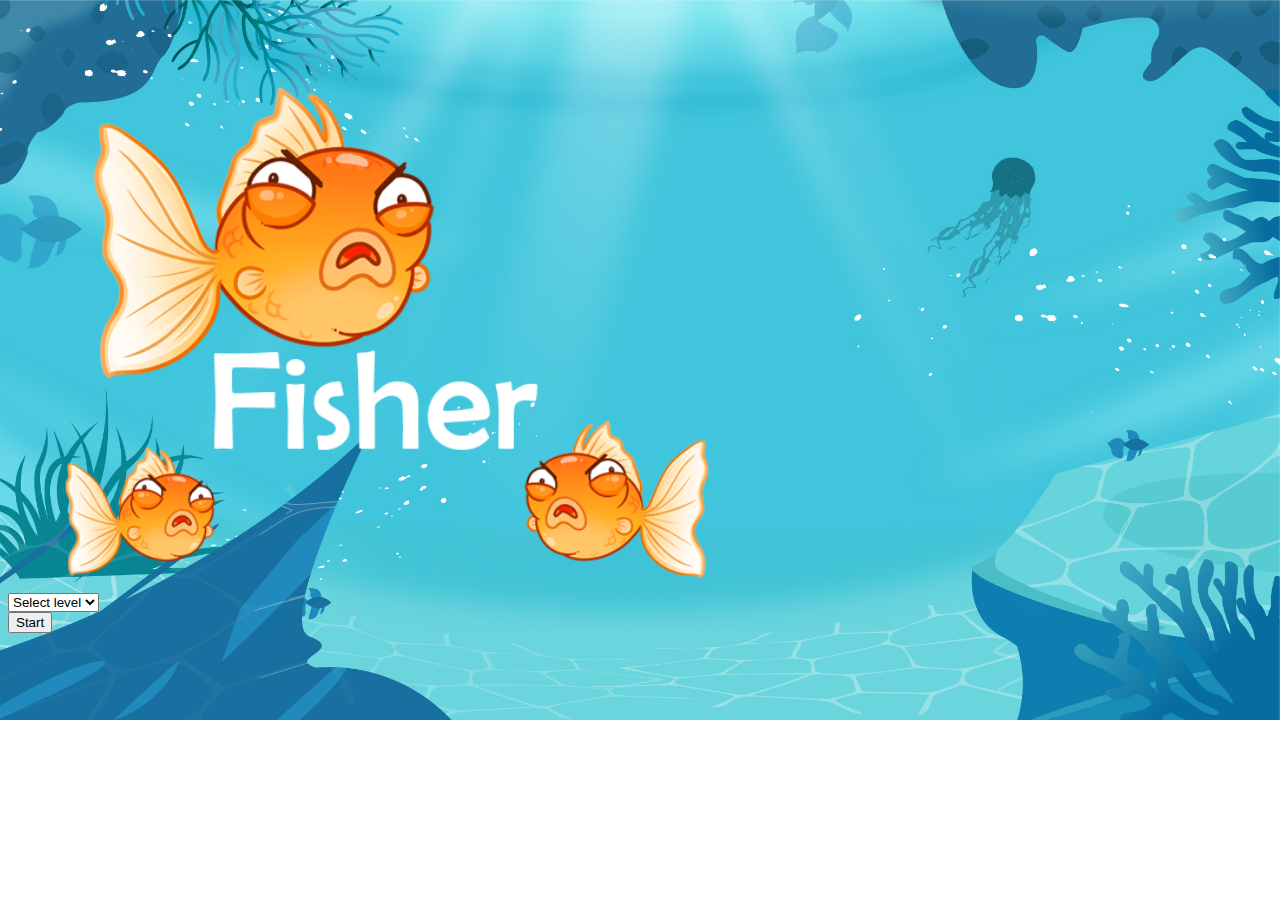
<file: index.html>
<!DOCTYPE html>
<html lang="en">
<head>
    <meta charset="UTF-8">
    <meta http-equiv="X-UA-Compatible" content="IE=edge">

    <meta name="viewport" content="width=device-width, initial-scale=1.0">
    <!-- CSS only -->
<link href="https://cdn.jsdelivr.net/npm/bootstrap@5.0.2/dist/css/bootstrap.min.css" rel="stylesheet" integrity="sha384-EVSTQN3/azprG1Anm3QDgpJLIm9Nao0Yz1ztcQTwFspd3yD65VohhpuuCOmLASjC" crossorigin="anonymous">
<link rel="shortcut icon" href="images/nemo.png" type="image/x-icon">
<link rel="stylesheet" href="software.css">
<script src="software.js"></script>

<script>

    function iniciarJogo() {
        var nivel = document.getElementById('nivel').value

        if(nivel === '') {
            alert('Select a level to start')
            return false
        }

        window.location.href = "software.html?" + nivel
    }
</script>

    <title>Fisher</title>

</head>
<body>

    <div class="container"> 
        <div class="row">
            <div class="col">
                <div class="d-flex justify-content-center" id="menu">
                    <img src="images/teste1.png" alt="">
                </div>
            </div>
        </div>
    </div>

    <div class="row">
        <div class="col">
            <div class="d-flex justify-content-center">
                <div class="mb-2">
                    <select class="form-control" id="nivel">
                    <option value="">Select level</option>
                    <option value="facil">Easy</option>
                    <option value="normal">Average</option>
                    <option value="dificil">Hard</option>
                    </select>
                </div>
            </div>
        </div>
    </div>

    <div class="row" id="layout-play">
        <div class="col" >
            <div class="d-flex justify-content-center">
                <button type="button" class="btn btn-danger btn-lg" onclick="iniciarJogo()" = 'software.html'>Start</button>
            </div>
        </div>
    </div>

</body>
</html>
</file>
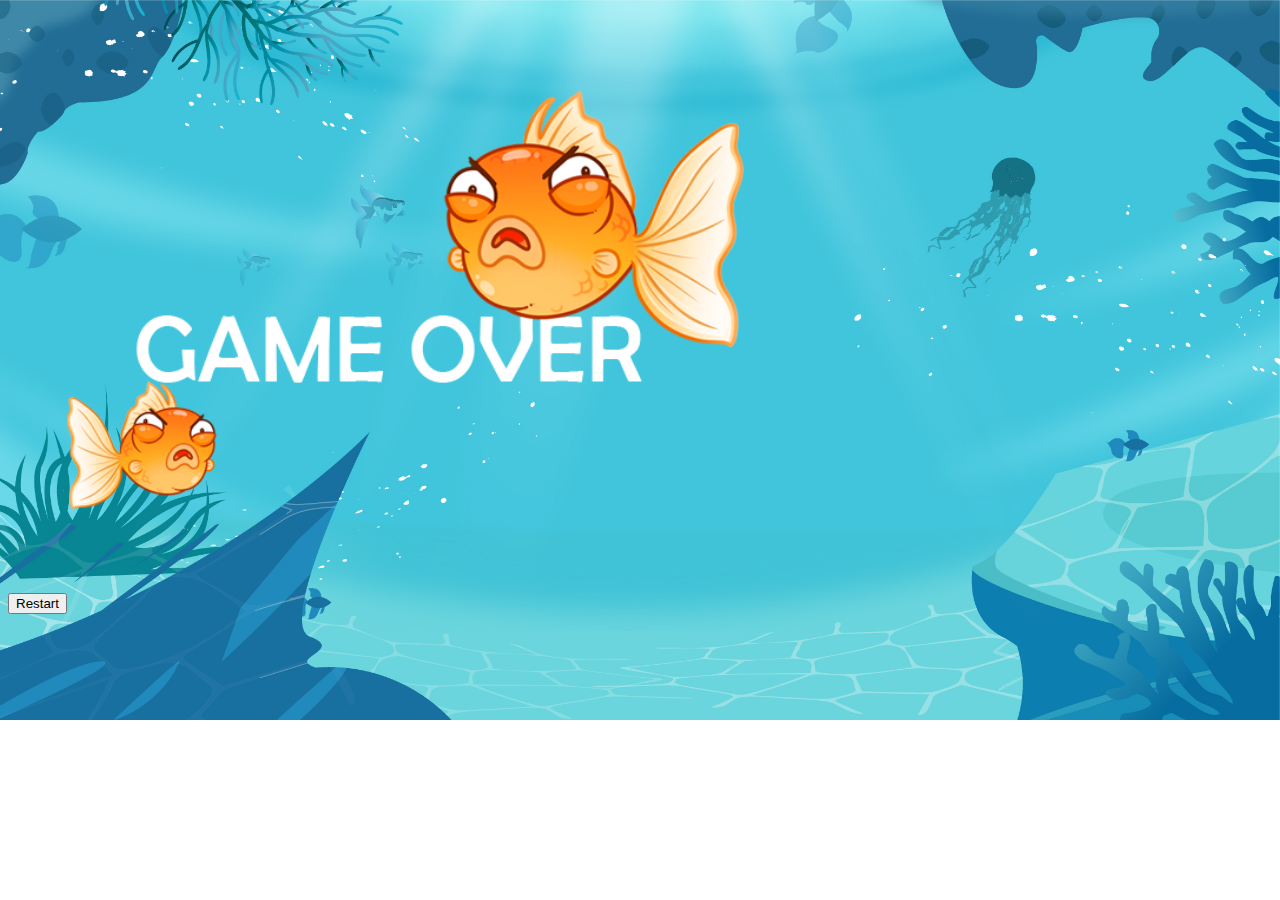
<file: fim_de_jogo.html>
<!DOCTYPE html>
<html lang="en">
<head>
    <meta charset="UTF-8">
    <meta http-equiv="X-UA-Compatible" content="IE=edge">

    <meta name="viewport" content="width=device-width, initial-scale=1.0">
    <!-- CSS only -->
<link href="https://cdn.jsdelivr.net/npm/bootstrap@5.0.2/dist/css/bootstrap.min.css" rel="stylesheet" integrity="sha384-EVSTQN3/azprG1Anm3QDgpJLIm9Nao0Yz1ztcQTwFspd3yD65VohhpuuCOmLASjC" crossorigin="anonymous">
<link rel="shortcut icon" href="images/nemo.png" type="image/x-icon">
<link rel="stylesheet" href="software.css">

    <title>Fisher</title>

</head>
<body>

    <div class="container"> 
        <div class="row">
            <div class="col">
                <div class="d-flex justify-content-center" id="menu">
                    <img src="images/gameover.png" alt="">
                </div>
            </div>
        </div>
    </div>

    <div class="row">
        <div class="col">
            <div class="d-flex justify-content-center">
                <button type="button" class="btn btn-dark btn-lg" onclick="window.location.href = 'index.html' ">Restart</button>
            </div>
        </div>
    </div>

</body>
</html>
</file>
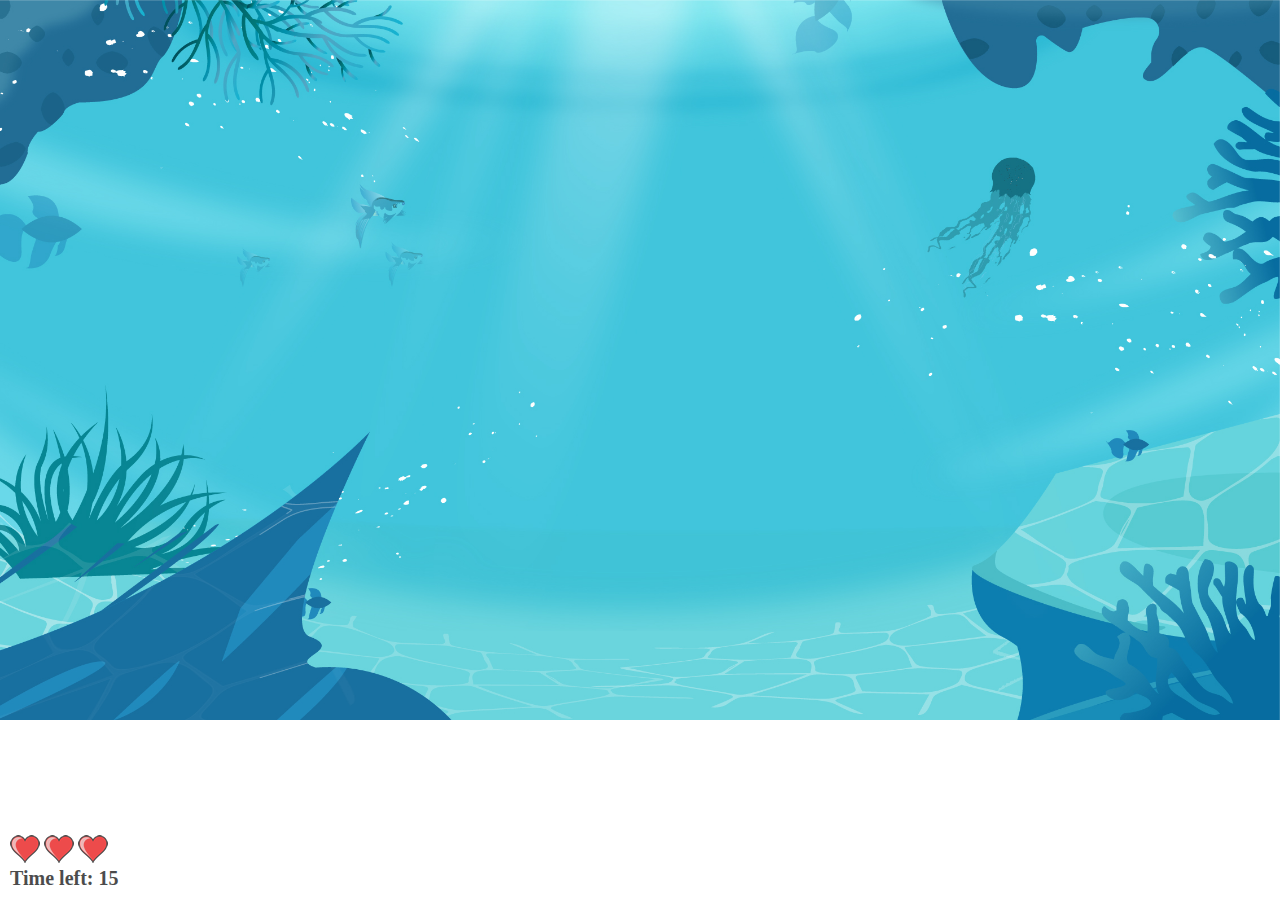
<file: software.html>
<!DOCTYPE html>
<html lang="en">
<head>
    <meta charset="UTF-8">
    <meta http-equiv="X-UA-Compatible" content="IE=edge">
    <meta name="viewport" content="width=device-width, initial-scale=1.0">
    <title>Fisher</title>
    <link rel="shortcut icon" href="images/nemo.png" type="image/x-icon">
    <link rel="stylesheet" href="software.css">
    <script src="software.js"></script>
    <style>

html {
    cursor: url(images/fishing-rod.png), auto;
}

    </style>
</head>
<body onresize="ajustaTamanhoPalcoJogo()">

    <div class="painel">
        <div class="vidas">
            <img id="v1" src="images/coracao_cheio.png" alt="">
            <img id="v2" src="images/coracao_cheio.png" alt="">
            <img id="v3" src="images/coracao_cheio.png" alt="">
        </div>

        <div class="cronometro">Time left: <span id="cronometro"></span>

        </div>
    </div>






    <script>

        document.getElementById('cronometro').innerHTML = tempo

       var criaMosquito = setInterval(function() {
            posicaoRandomica()
        }, criaMosquitoTempo)

    </script>

</body>
</html>
</file>
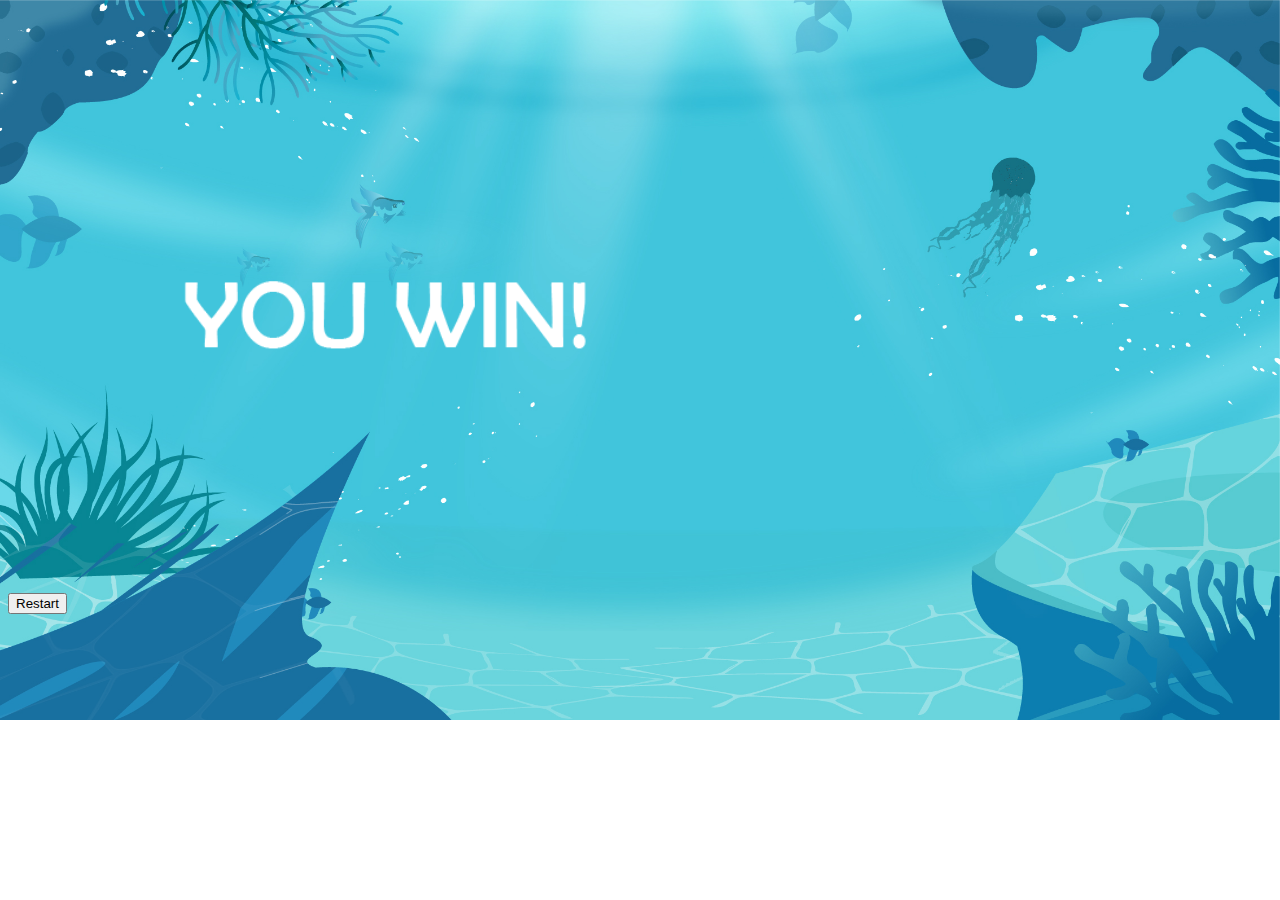
<file: vitoria.html>
<!DOCTYPE html>
<html lang="en">
<head>
    <meta charset="UTF-8">
    <meta http-equiv="X-UA-Compatible" content="IE=edge">

    <meta name="viewport" content="width=device-width, initial-scale=1.0">
    <!-- CSS only -->
<link href="https://cdn.jsdelivr.net/npm/bootstrap@5.0.2/dist/css/bootstrap.min.css" rel="stylesheet" integrity="sha384-EVSTQN3/azprG1Anm3QDgpJLIm9Nao0Yz1ztcQTwFspd3yD65VohhpuuCOmLASjC" crossorigin="anonymous">
<link rel="shortcut icon" href="images/nemo.png" type="image/x-icon">
<link rel="stylesheet" href="software.css">

    <title>Fisher</title>

</head>
<body>

    <div class="container"> 
        <div class="row">
            <div class="col">
                <div class="d-flex justify-content-center" id="menu">
                    <img src="images/voce_venceu.png" alt="">
                </div>
            </div>
        </div>
    </div>

    <div class="row">
        <div class="col">
            <div class="d-flex justify-content-center">
                <button type="button" class="btn btn-dark btn-lg" onclick="window.location.href = 'index.html' ">Restart</button>
            </div>
        </div>
    </div>

</body>
</html>
</file>
<file: software.css>
body {
    background: url(images/background-ocean.jpg) no-repeat;
    background-size: 100%;
    overflow: hidden;
    




}



.painel {
    position: absolute;
    width: 190px;
    padding: 10px;
    bottom: 0px;
    left: 0px;
    border-top: solid 1px #fff;
    background-color: #fff;
    opacity: 0.7;
}

.vidas {
    float: left;

}

.cronometro {
    float: left;
    font-size: 20px;
    font-weight: bold;
}

.mosquito1 {
    width: 60px;
    height: 60px;
}

.mosquito2 {
    width: 70px;
    height: 70px;
}

.mosquito3 {
    width: 85px;
    height: 85px;
}

.ladoA {
    transform: scaleX(1);
}
.ladoB {
    transform: scaleX(-1);
}
#menu img{
    width: 60%;
}
#menu {
    width: 100%;
    margin-top: 6%;
}

#
</file>
